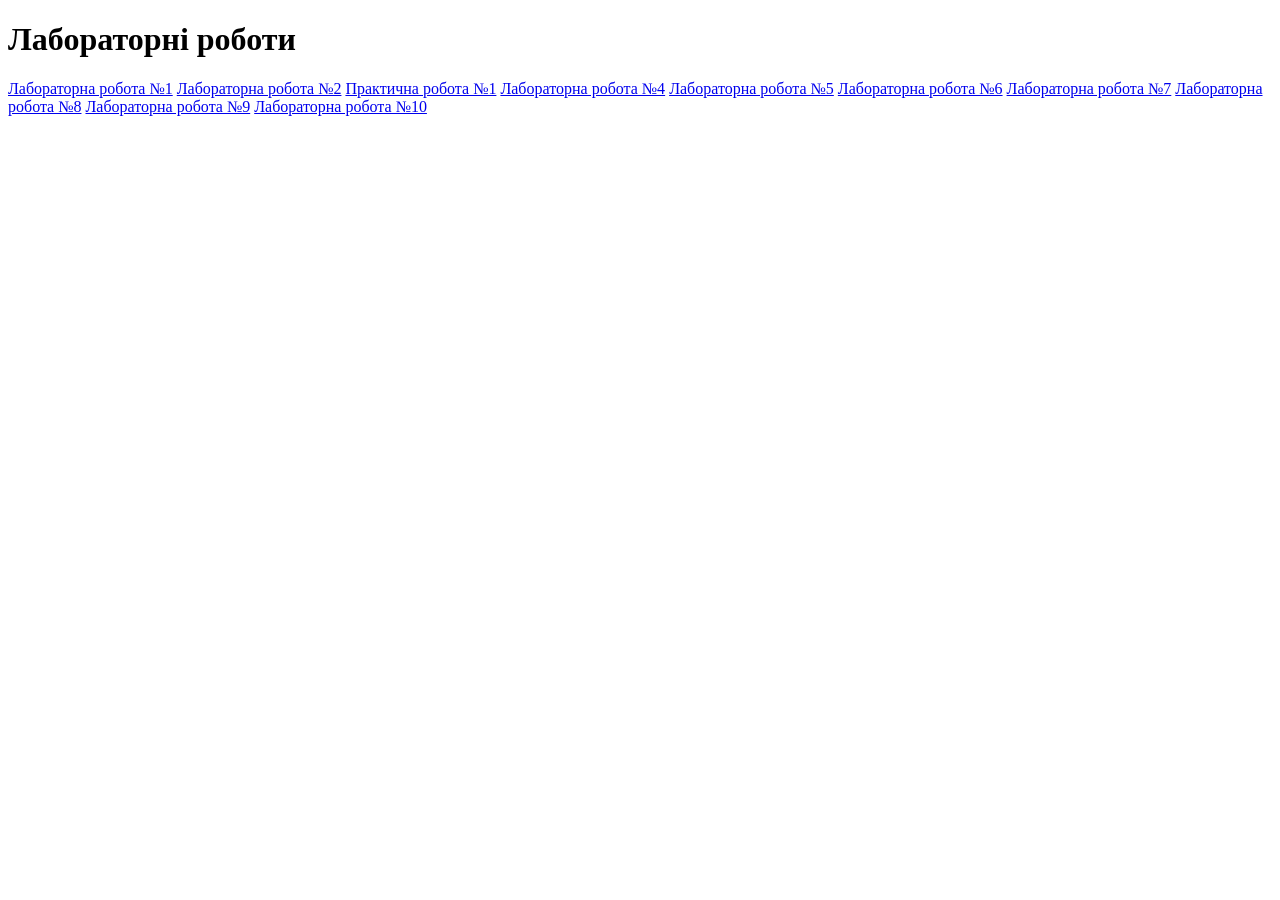
<file: index.html>
<!DOCTYPE html>
<html lang="en">
<head>
    <meta charset="UTF-8">
    <meta name="viewport" content="width=device-width, initial-scale=1.0">
    <title>Web-program</title>
</head>

<body>
    <h1>Лабораторні роботи</h1>
    <a class="btn" href="lr1/index.html">Лабораторна робота №1</a>
    <a class="btn" href="lr2/index.html">Лабораторна робота №2</a>
    <a class="btn" href="pr1/index.html">Практична робота №1</a>
    <a class="btn" href="lr4/index.html">Лабораторна робота №4</a>
    <a class="btn" href="lr5/index.html">Лабораторна робота №5</a>
    <a class="btn" href="lr6/index.html">Лабораторна робота №6</a>
    <a class="btn" href="Geolocation/myLoc.html">Лабораторна робота №7</a>
    <a class="btn" href="lr8/index.html">Лабораторна робота №8</a>
    <a class="btn" href="lr9/index.html">Лабораторна робота №9</a>
    <a class="btn" href="lr7/index.html">Лабораторна робота №10</a>
</body>
</html>
</file>
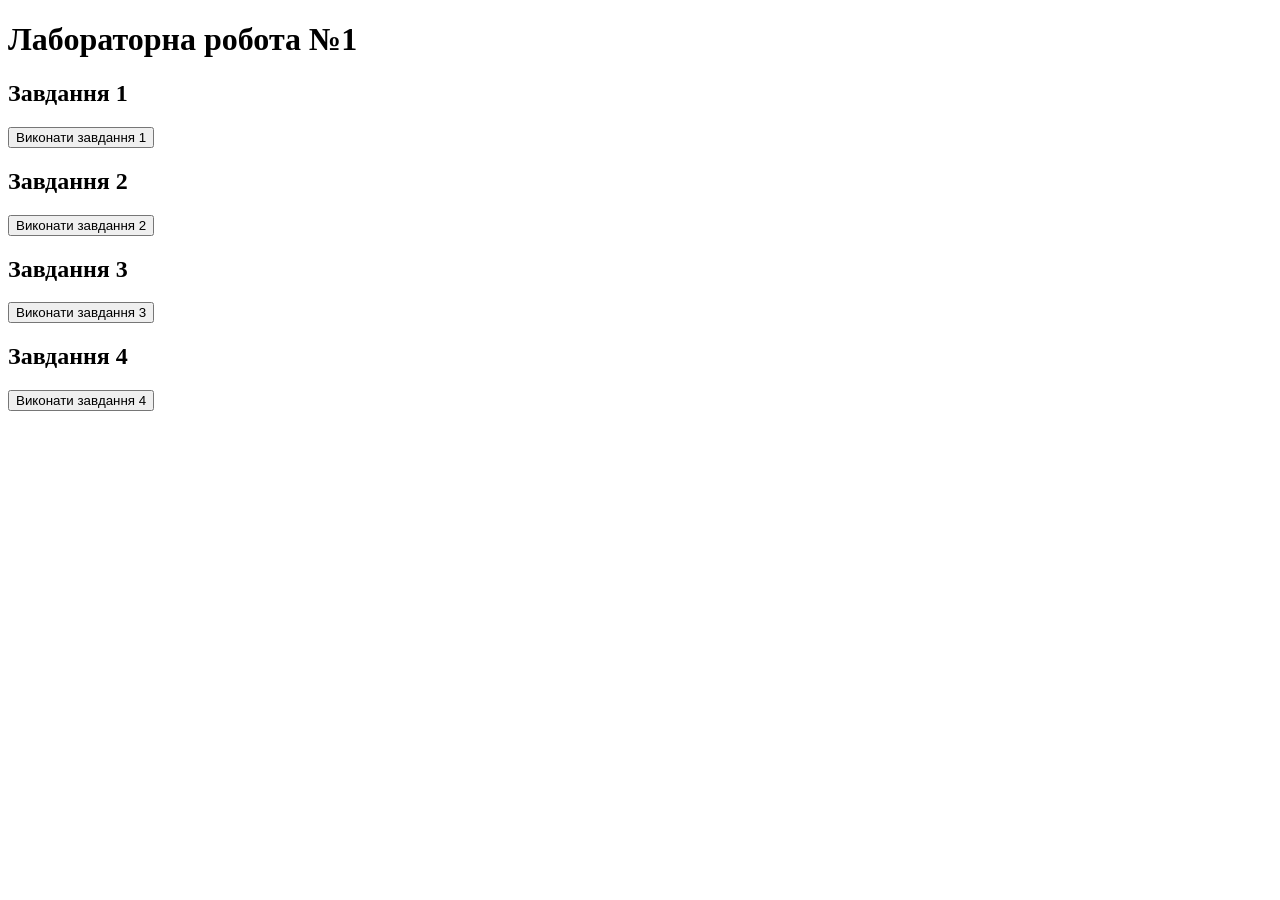
<file: lr1/index.html>
<!DOCTYPE html>
<html lang="uk">

<head>
    <meta charset="UTF-8">
    <meta name="viewport" content="width=device-width, initial-scale=1.0">
    <title>Лабораторна робота №1</title>
</head>

<body>

    <h1>Лабораторна робота №1</h1>
    <h2>Завдання 1</h2>
    <button onclick="checkNumber()">Виконати завдання 1</button>
    <p id="numberResult"></p>
    <h2>Завдання 2</h2>
    <button onclick="createPassword()">Виконати завдання 2</button>
    <div id="password"></div>
    <h2>Завдання 3</h2>
    <button onclick="calculateAverage()">Виконати завдання 3</button>
    <div id="average"></div>
    <h2>Завдання 4</h2>
    <button onclick="getStudents()">Виконати завдання 4</button>
    <div id="students"></div>


    <script>
        // Завдання 1
        function checkNumber() {
            let number = 11;
            let result = document.getElementById("numberResult");
            if (number % 2 === 0) {
                result.textContent = "Число " + number + " є парним";
                result.style.color = "green";
            } else {
                result.textContent = "Число " + number + " є непарним";
                result.style.color = "red";
            }
        }

        // Завдання 2
        function createPassword() {
            let name = "Назар";
            let number = 11;
            let password = name.substring(0, 3) + number * 2;
            document.getElementById("password").textContent =
                "Ваш пароль: " + password;
        }

        // Завдання 3
        function calculateAverage() {
            let grade1 = Number(prompt("Введіть першу оцінку:"));
            let grade2 = Number(prompt("Введіть другу оцінку:"));
            let grade3 = Number(prompt("Введіть третю оцінку:"));
            let average = (grade1 + grade2 + grade3) / 3;
            document.getElementById("average").textContent =
                "Середня оцінка: " + average.toFixed(2);
        }

        // Завдання 4
        function getStudents() {
            let count = Number(prompt("Введіть кількість студентів:"));
            let studentsBlock = document.getElementById("students");
            studentsBlock.innerHTML = "";
            for (let i = 1; i <= count; i++) {
                let surname = prompt(
                    "Введіть прізвище студента №" + i
                );
                let name = prompt(
                    "Введіть ім'я студента №" + i
                );
                let student = document.createElement("p");
                student.textContent =
                    i + ". " + surname + " " + name;

                studentsBlock.appendChild(student);
            }
        }

    </script>
</body>
</html>
</file>
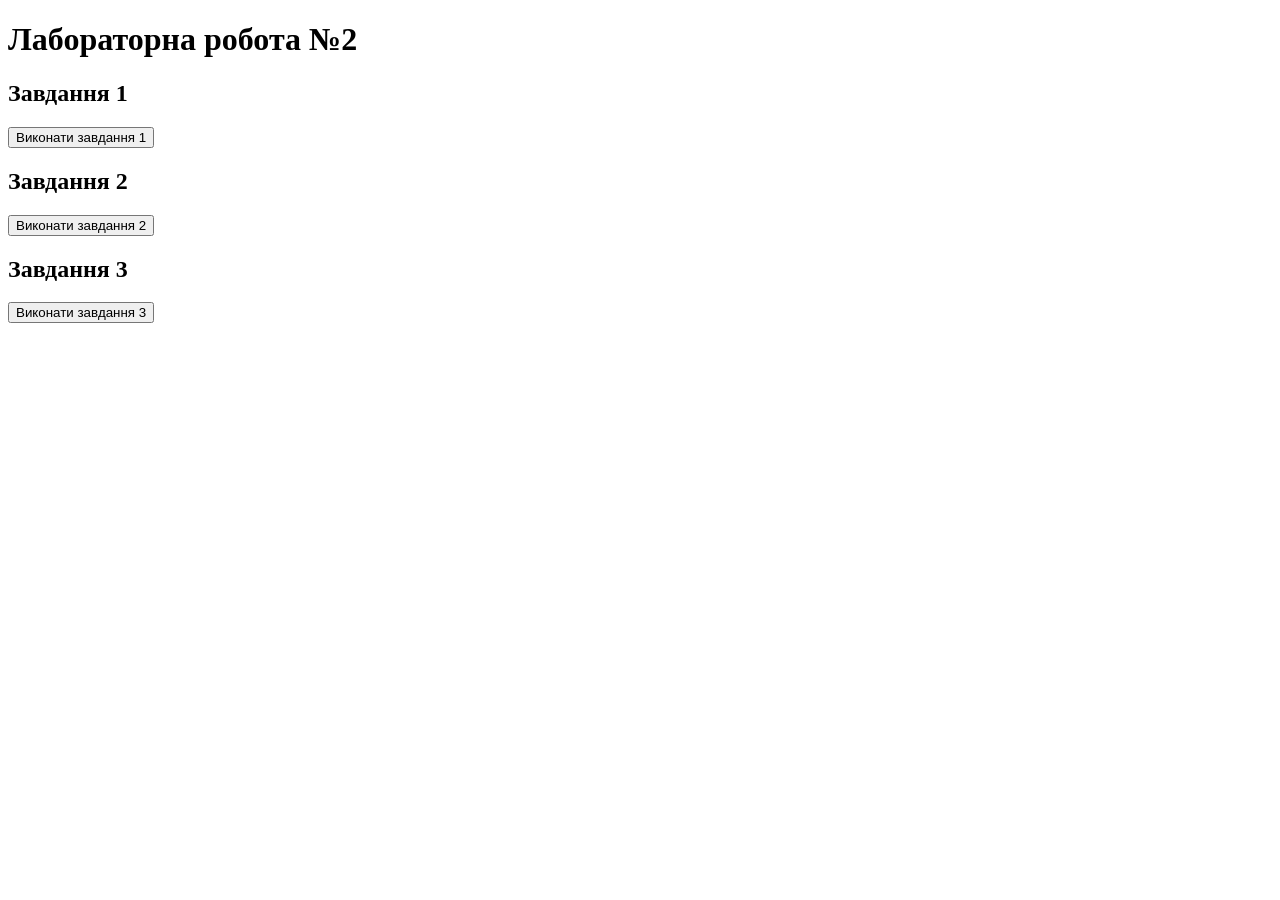
<file: lr2/index.html>
<!DOCTYPE html>
<html lang="uk">

<head>
    <meta charset="UTF-8">
    <meta name="viewport" content="width=device-width, initial-scale=1.0">
    <title>Лабораторна робота №2</title>
</head>

<body>
    <h1>Лабораторна робота №2</h1>
    
    <h2>Завдання 1</h2>
    <button onclick="task1()">Виконати завдання 1</button>

    <h2>Завдання 2</h2>
    <button onclick="task2()">Виконати завдання 2</button>
    
    <h2>Завдання 3</h2>
    <button onclick="task3()">Виконати завдання 3</button>
    
    <script src="main.js"></script>
</body>
</html>
</file>
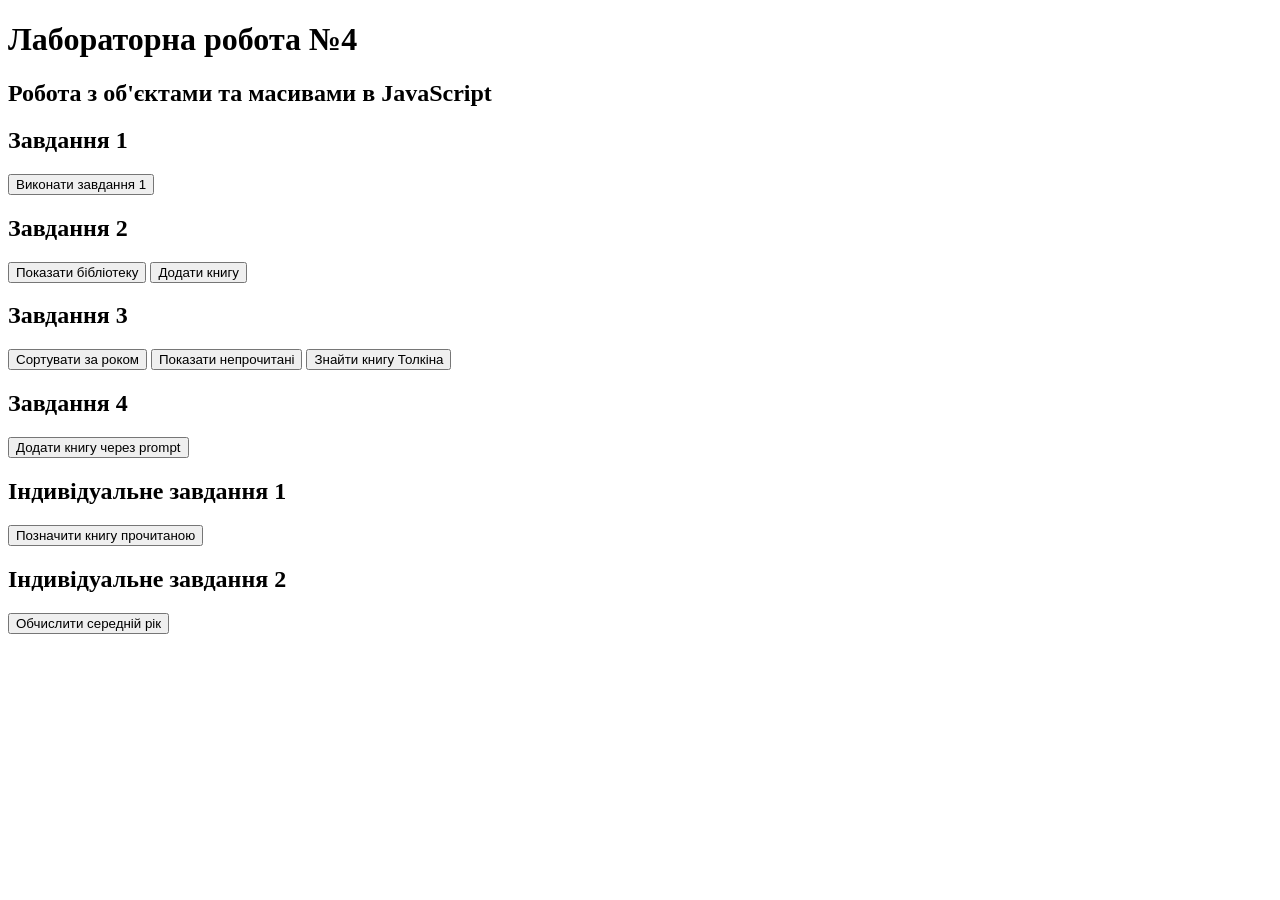
<file: lr4/index.html>
<!DOCTYPE html>
<html lang="uk">

<head>
    <meta charset="UTF-8">
    <meta name="viewport" content="width=device-width, initial-scale=1.0">
    <title>Лабораторна робота №4</title>
</head>

<body>
    <h1>Лабораторна робота №4</h1>
    <h2>Робота з об'єктами та масивами в JavaScript</h2>

    <h2>Завдання 1</h2>
    <button onclick="showBook()">
        Виконати завдання 1
    </button>

    <h2>Завдання 2</h2>
    <button onclick="showLibrary()">
        Показати бібліотеку
    </button>

    <button onclick="addExampleBook()">
        Додати книгу
    </button>

    <h2>Завдання 3</h2>
    <button onclick="sortBooks()">
        Сортувати за роком
    </button>

    <button onclick="showUnreadBooks()">
        Показати непрочитані
    </button>

    <button onclick="findTolkienBook()">
        Знайти книгу Толкіна
    </button>

    <h2>Завдання 4</h2>
    <button onclick="addBook()">
        Додати книгу через prompt
    </button>

    <h2>Індивідуальне завдання 1</h2>
    <button onclick="markBookAsRead()">
        Позначити книгу прочитаною
    </button>

    <h2>Індивідуальне завдання 2</h2>
    <button onclick="showAverageYear()">
        Обчислити середній рік
    </button>

    <div id="result"></div>

    <script src="main.js"></script>
</body>
</html>
</file>
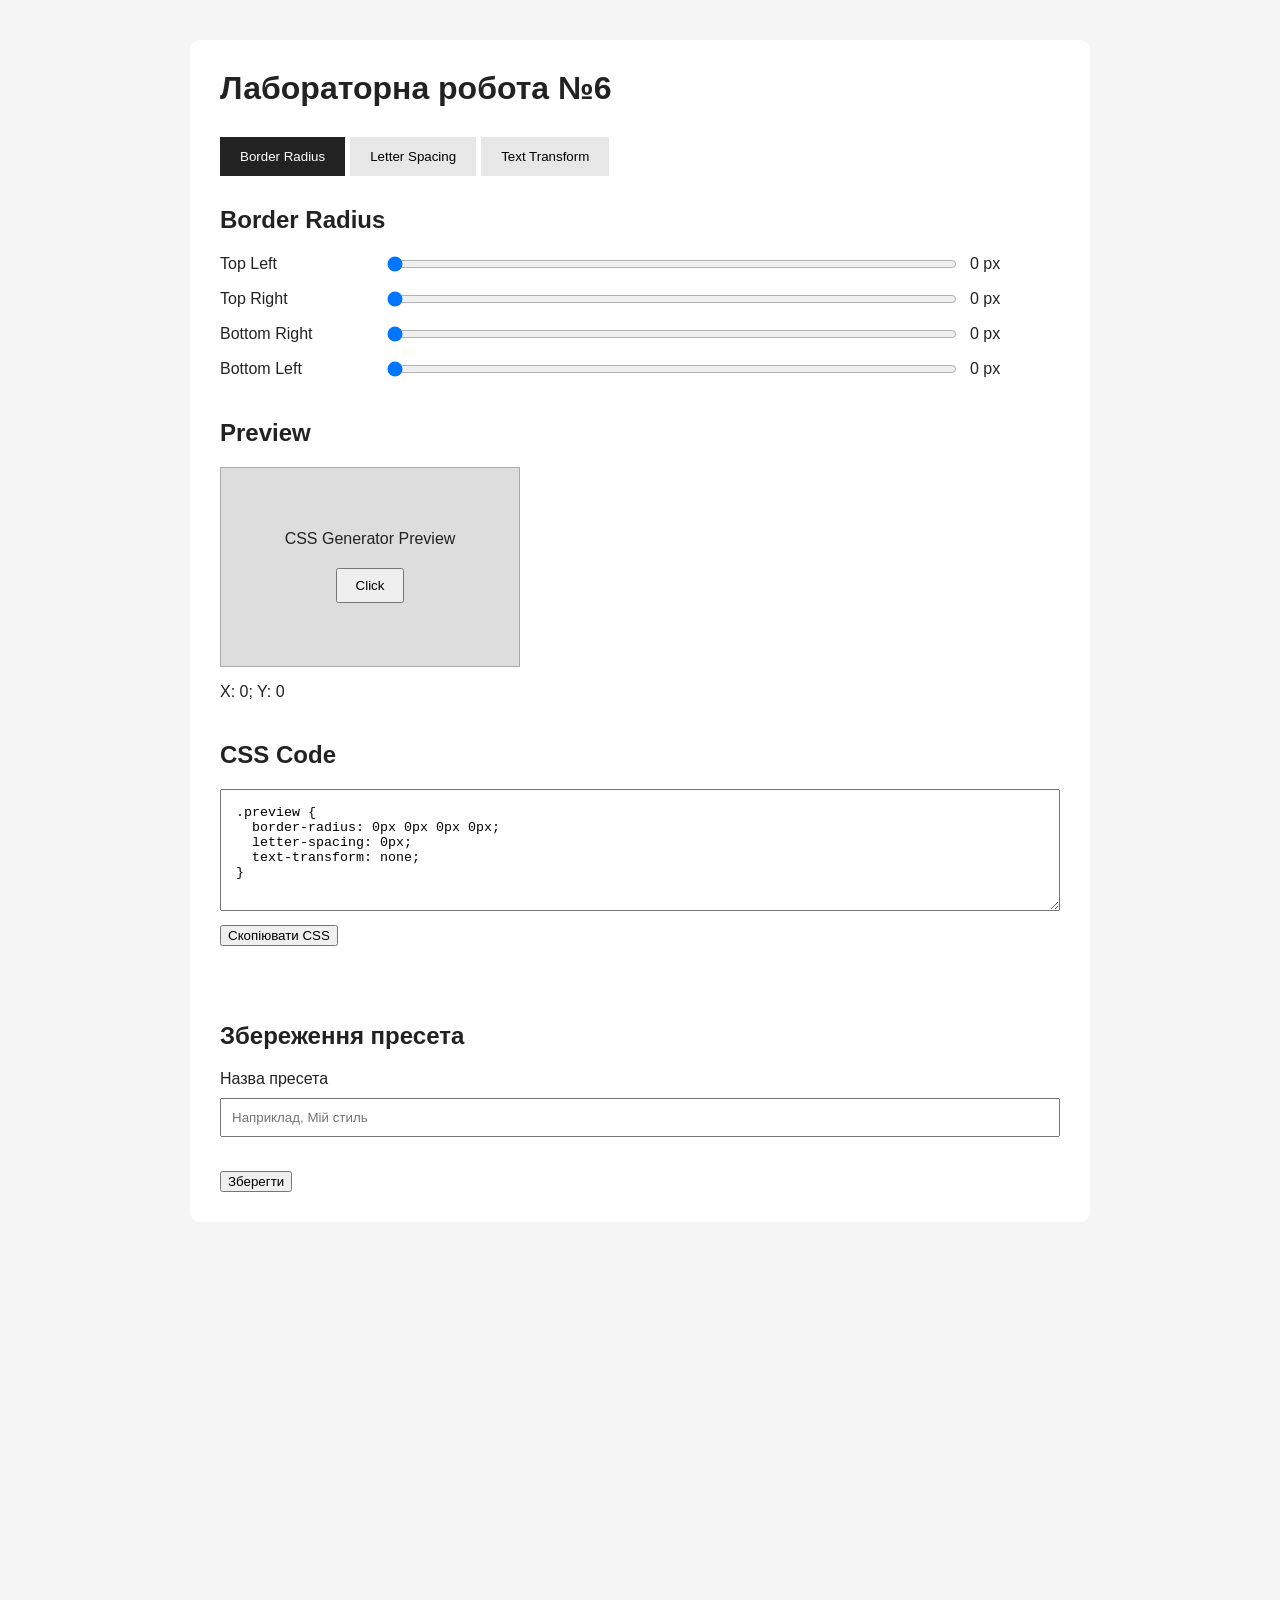
<file: lr6/index.html>
<!DOCTYPE html>
<html lang="uk">
<head>
  <meta charset="UTF-8">
  <meta name="viewport" content="width=device-width, initial-scale=1.0">
  <title>Лабораторна робота №6</title>
  <link rel="stylesheet" href="assets/styles/style.css">
  <script src="assets/js/main.js" defer></script>
</head>
<body>
  <main class="generator">
    <h1>Лабораторна робота №6</h1>
    <div class="tabs" id="tabs">
      <button class="tab active" type="button" data-tab="radius">Border Radius</button>
      <button class="tab" type="button" data-tab="property-2">Letter Spacing</button>
      <button class="tab" type="button" data-tab="property-3">Text Transform</button>
    </div>

    <div class="tab-content active" data-content="radius">
      <h2>Border Radius</h2>
      <div class="control">
        <label for="top-left">Top Left</label>
        <input id="top-left" type="range" min="0" max="100" value="0">
        <span id="top-left-value">0 px</span>
      </div>

      <div class="control">
        <label for="top-right">Top Right</label>
        <input id="top-right" type="range" min="0" max="100" value="0">
        <span id="top-right-value">0 px</span>
      </div>

      <div class="control">
        <label for="bottom-right">Bottom Right</label>
        <input id="bottom-right" type="range" min="0" max="100" value="0">
        <span id="bottom-right-value">0 px</span>
      </div>
      <div class="control">
        <label for="bottom-left">Bottom Left</label>
        <input id="bottom-left" type="range" min="0" max="100" value="0">
        <span id="bottom-left-value">0 px</span>
      </div>
    </div>

    <div class="tab-content" data-content="property-2">
      <h2>Letter Spacing</h2>
      <div class="control">
        <label for="letter-spacing">Letter spacing</label>
        <input id="letter-spacing" type="range" min="-2" max="20" value="0">
        <span id="letter-spacing-value">0 px</span>
      </div>
    </div>

    <div class="tab-content" data-content="property-3">
      <h2>Text Transform</h2>
      <div class="control">
        <label for="text-transform">Text transform</label>
        <select id="text-transform">
          <option value="none">none</option>
          <option value="uppercase">uppercase</option>
          <option value="lowercase">lowercase</option>
          <option value="capitalize">capitalize</option>
        </select>
        <span></span>
      </div>
    </div>

    <section class="preview-section">
      <h2>Preview</h2>
      <div id="preview" class="preview">
        <span>CSS Generator Preview</span>
        <button id="preview-button" type="button">Click</button>
      </div>
      <p id="coordinates">X: 0; Y: 0</p>
    </section>
    <section class="result">
      <h2>CSS Code</h2>
      <textarea id="css-code" rows="6" readonly></textarea>
      <button id="copy-button" type="button">
        Скопіювати CSS
      </button>
      <p id="copy-message" aria-live="polite"></p>
    </section>
    <form id="preset-form">
      <h2>Збереження пресета</h2>
      <label for="preset-name">Назва пресета</label>
      <input id="preset-name" type="text" placeholder="Наприклад, Мій стиль">
      <span id="preset-error" aria-live="polite"></span>
      <button type="submit">Зберегти</button>
    </form>
  </main>
  <button id="scroll-top" type="button" aria-label="Повернутися вгору">↑</button>
</body>
</html>
</file>
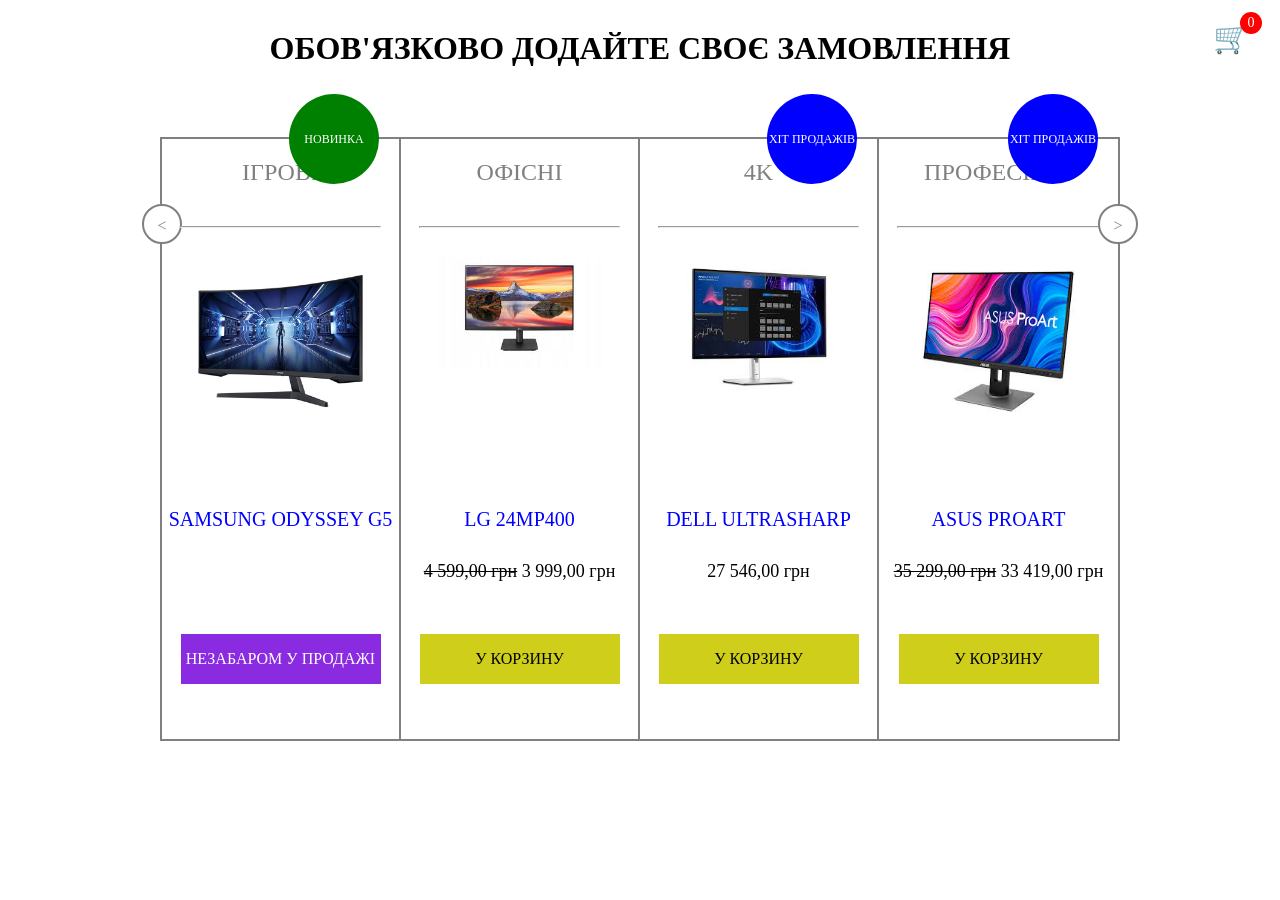
<file: lr7/index.html>
<!DOCTYPE html>
<html lang="en">

<head>
        <meta charset="UTF-8">
        <meta name="viewport" content="width=device-width, initial-scale=1.0">
        <title>Document</title>
        <link rel="stylesheet" href="styles/style.css">
</head>

<body>
        <div class="cart-icon" id="cartIcon">🛒<span id="cartCount">0</span>
        </div>
        <h1>обов'язково додайте своє замовлення</h1>
        <div class="wrap">
                <div class="swipe swipe_left">&lt;</div>
                <div class="card card_gaming_monitor">
                        <div class="bage bage_gaming_monitor">новинка</div>
                        <div class="category"><a href="https://hard.rozetka.com.ua/ua/monitors/c80089/preset=game/"
                                        target="_blank">ігрові</a></div>
                        <hr>
                        <div class="image">
                                <a href="img/samsung_odyssey_G5.jpg"><img src="img/samsung_odyssey_G5.jpg"
                                                alt="Фото ігрового монітора"></a>
                        </div>
                        <div class="name"><a
                                        href="https://hard.rozetka.com.ua/ua/copy-samsung-ls27fg500eixua/p563378238/"
                                        target="_blank">samsung
                                        odyssey g5</a></div>
                        <div class="price"></div>
                        <div class="btn block">незабаром у продажі</div>
                </div>

                <div class="card card_office_monitor">
                        <div class="category"><a
                                        href="https://rozetka.com.ua/ua/search/?text=%D0%BE%D1%84%D1%96%D1%81%D0%BD%D1%96%20%D0%BC%D0%BE%D0%BD%D1%96%D1%82%D0%BE%D1%80%D0%B8"
                                        target="_blank">офісні</a></div>
                        <hr>
                        <div class="image">
                                <a href="img/lg_24mp400.jpeg"><img src="img/lg_24mp400.jpeg"
                                                alt="Фото офісного монітора"></a>
                        </div>
                        <div class="name"><a href="https://hard.rozetka.com.ua/ua/lg_24mp400_b/p313675246/"
                                        target="_blank">lg
                                        24mp400</a></div>
                        <div class="price"><s>4 599,00 грн</s> 3 999,00 грн</div>
                        <div class="btn" data-product="lg">у корзину</div>
                </div>

                <div class="card card_4K_monitor">
                        <div class="bage bage_4K_monitor">хіт продажів</div>
                        <div class="category"><a href="https://hard.rozetka.com.ua/ua/monitors/c80089/21368=102250/"
                                        target="_blank">4k</a></div>
                        <hr>
                        <div class="image">
                                <a href="img/dell_ultra_sharp.jpeg"><img src="img/dell_ultra_sharp.jpeg"
                                                alt="Фото 4К монітора"></a>
                        </div>
                        <div class="name"><a href="https://hard.rozetka.com.ua/ua/dell-210-bqtl/p528203639/"
                                        target="_blank">dell
                                        ultrasharp</a>
                        </div>
                        <div class="price">27 546,00 грн</div>
                        <div class="btn" data-product="dell">у корзину</div>
                </div>

                <div class="card card_professional_monitor">
                        <div class="bage bage_professional_monitor">хіт продажів</div>
                        <div class="category"><a
                                        href="https://rozetka.com.ua/ua/search/?text=%D0%BF%D1%80%D0%BE%D1%84%D0%B5%D1%81%D1%96%D0%B9%D0%BD%D0%B8%D0%B9%20%D0%BC%D0%BE%D0%BD%D1%96%D1%82%D0%BE%D1%80"
                                        target="_blank">професійні</a></div>
                        <hr>
                        <div class="image">
                                <a href="img/asus.jpeg"><img src="img/asus.jpeg" alt="Фото професійного монітора"></a>
                        </div>
                        <div class="name"><a href="https://hard.rozetka.com.ua/ua/asus-90lm0al0-b01k70/p461298904/"
                                        target="_blank">asus proart</a>
                        </div>
                        <div class="price"><s>35 299,00 грн</s> 33 419,00 грн</div>
                        <div class="btn" data-product="asus">у корзину</div>
                </div>
                <div class="swipe swipe_right">&gt;</div>
        </div>
        <div class="modal" id="modal">
                <div class="modal-content" id="modalContent"></div>
        </div>

        <script src="js/script.js"></script>
</body>

</html>
</file>
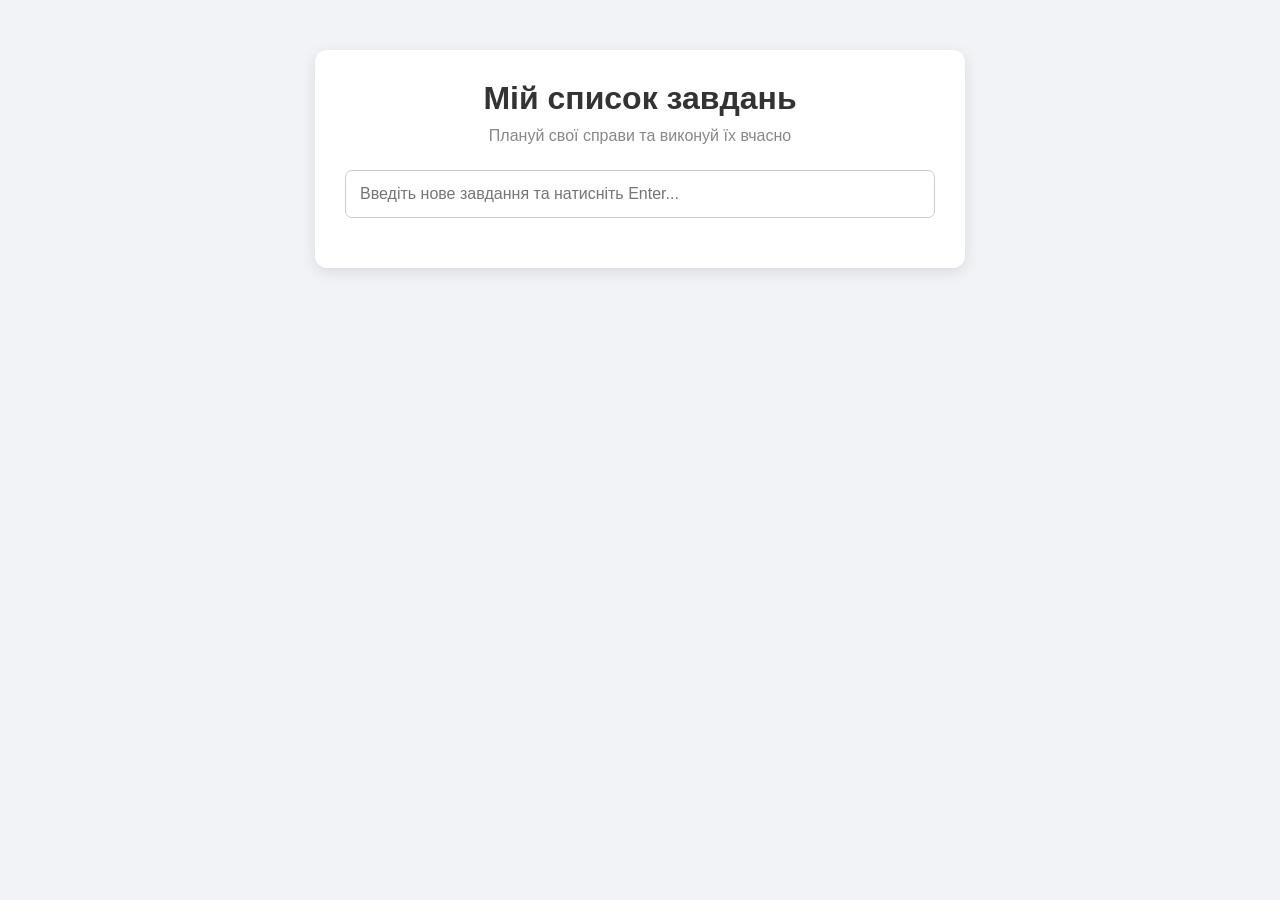
<file: lr8/index.html>
<!DOCTYPE html>
<html lang="uk">
<head>
    <meta charset="UTF-8">
    <meta name="viewport" content="width=device-width, initial-scale=1.0">
    <title>Lr 8</title>
    <link rel="stylesheet" href="style.css">
</head>
<body>
    <div class="container">
        <h1>Мій список завдань</h1>
        <p class="subtitle">Плануй свої справи та виконуй їх вчасно</p>
        <input type="text" id="taskInput" placeholder="Введіть нове завдання та натисніть Enter...">
        <ul id="taskList"></ul>
    </div>
    <script src="script.js"></script>
</body>
</html>
</file>
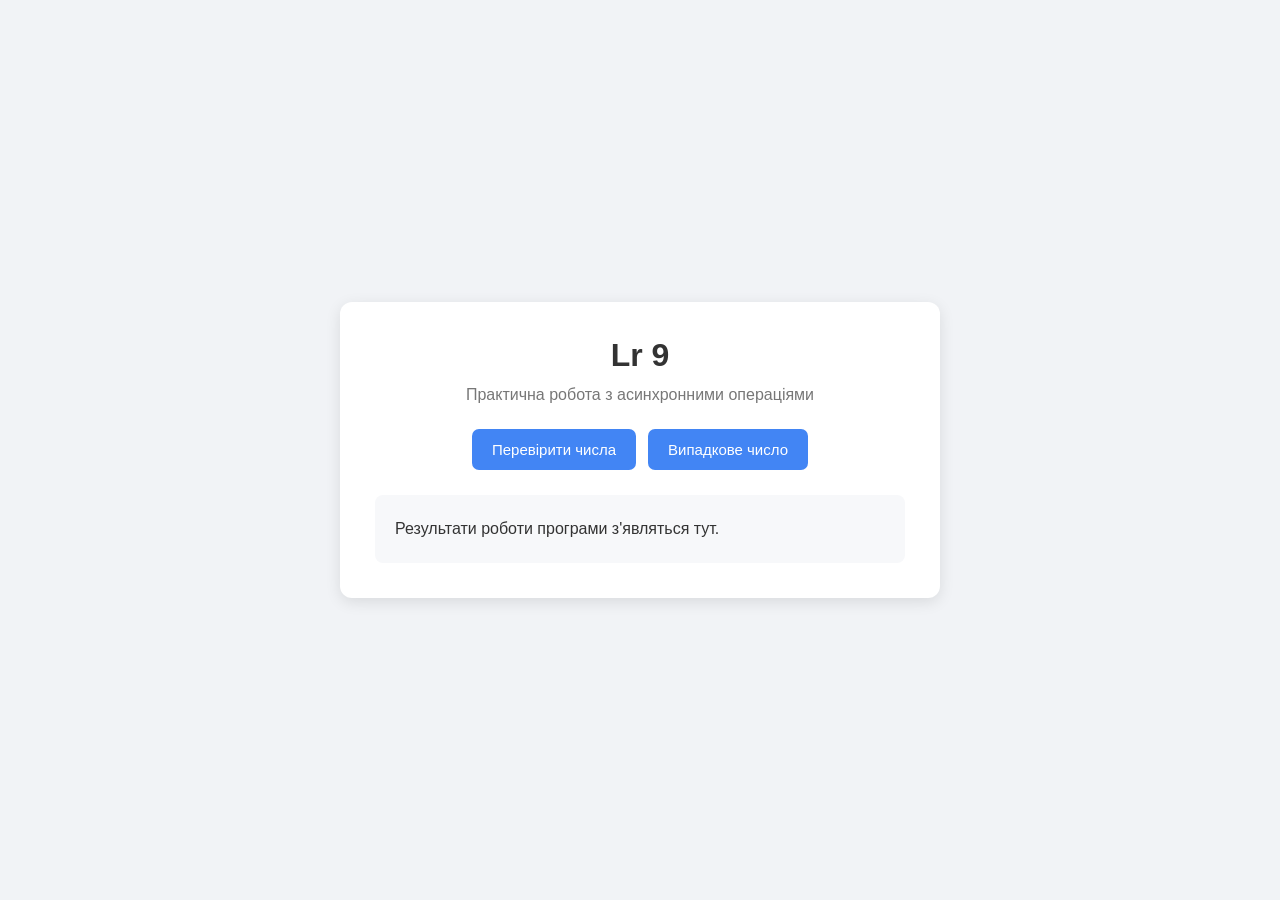
<file: lr9/index.html>
<!DOCTYPE html>
<html lang="uk">
<head>
    <meta charset="UTF-8">
    <meta name="viewport" content="width=device-width, initial-scale=1.0">
    <title>Lr 9</title>
    <link rel="stylesheet" href="style.css">
</head>
<body>
    <div class="container">
        <h1>Lr 9</h1>
        <p>Практична робота з асинхронними операціями</p>
        <div class="buttons">
            <button id="checkButton">Перевірити числа</button>
            <button id="randomButton">Випадкове число</button>
        </div>
        <div id="loader" style="display: none;">Завантаження...</div>
        <div id="result">Результати роботи програми з'являться тут.</div>
    </div>
    <script src="script.js"></script>
</body>
</html>
</file>
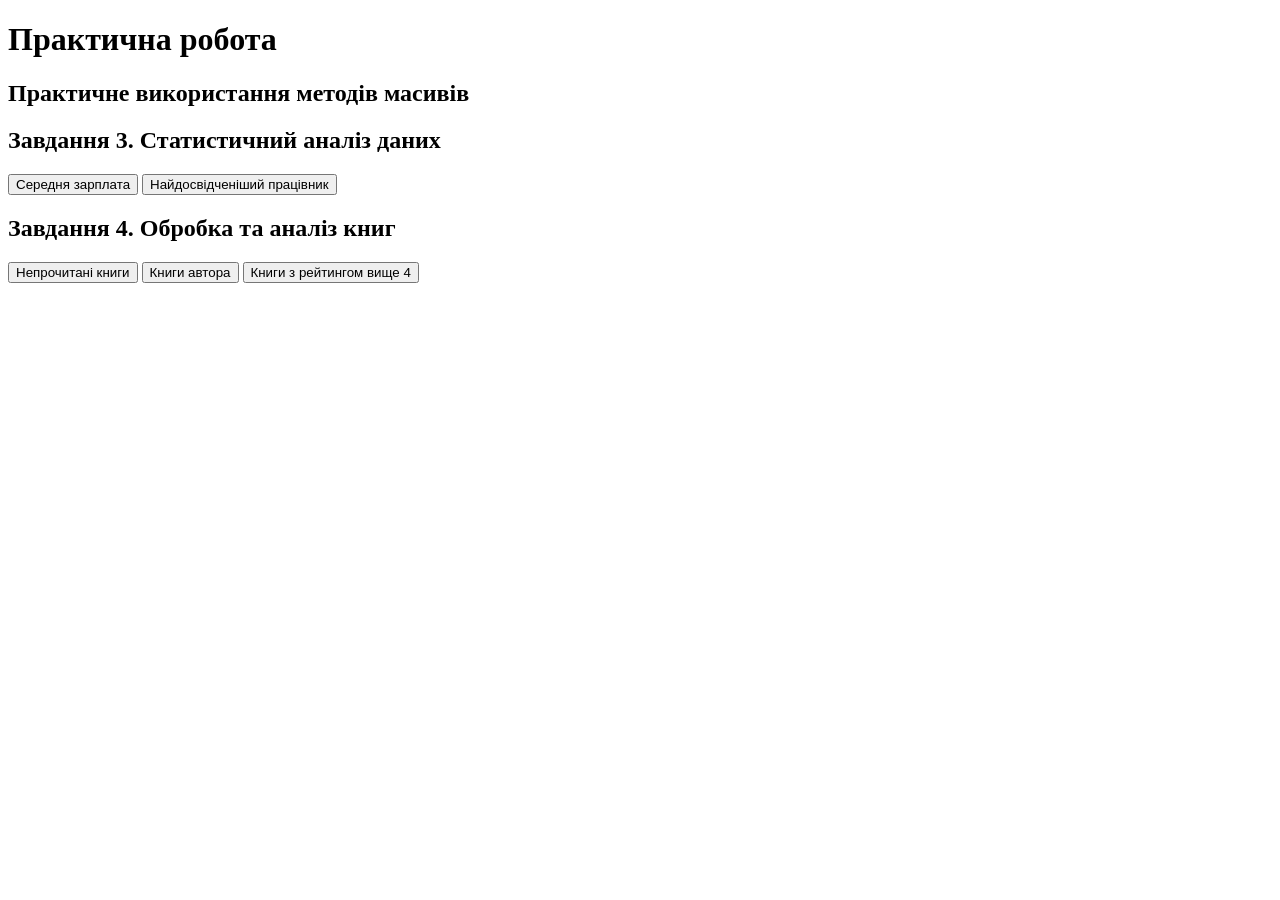
<file: pr1/index.html>
<!DOCTYPE html>
<html lang="uk">

<head>
    <meta charset="UTF-8">
    <meta name="viewport" content="width=device-width, initial-scale=1.0">
    <title>Практична робота №1</title>
</head>
<body>

    <h1>Практична робота</h1>
    <h2>Практичне використання методів масивів</h2>

    <h2>Завдання 3. Статистичний аналіз даних</h2>
    <button onclick="showAverageSalary()">Середня зарплата</button>
    <button onclick="showMostExperiencedEmployee()">Найдосвідченіший працівник</button>

    <div id="employeesResult"></div>
    <h2>Завдання 4. Обробка та аналіз книг</h2>
    <button onclick="showUnreadBooks()">Непрочитані книги</button>
    <button onclick="showBooksByAuthor()">Книги автора</button>
    <button onclick="showTopRatedBooks()">Книги з рейтингом вище 4</button>
    <div id="booksResult"></div>

    <script src="js/main.js"></script>
</body>
</html>
</file>
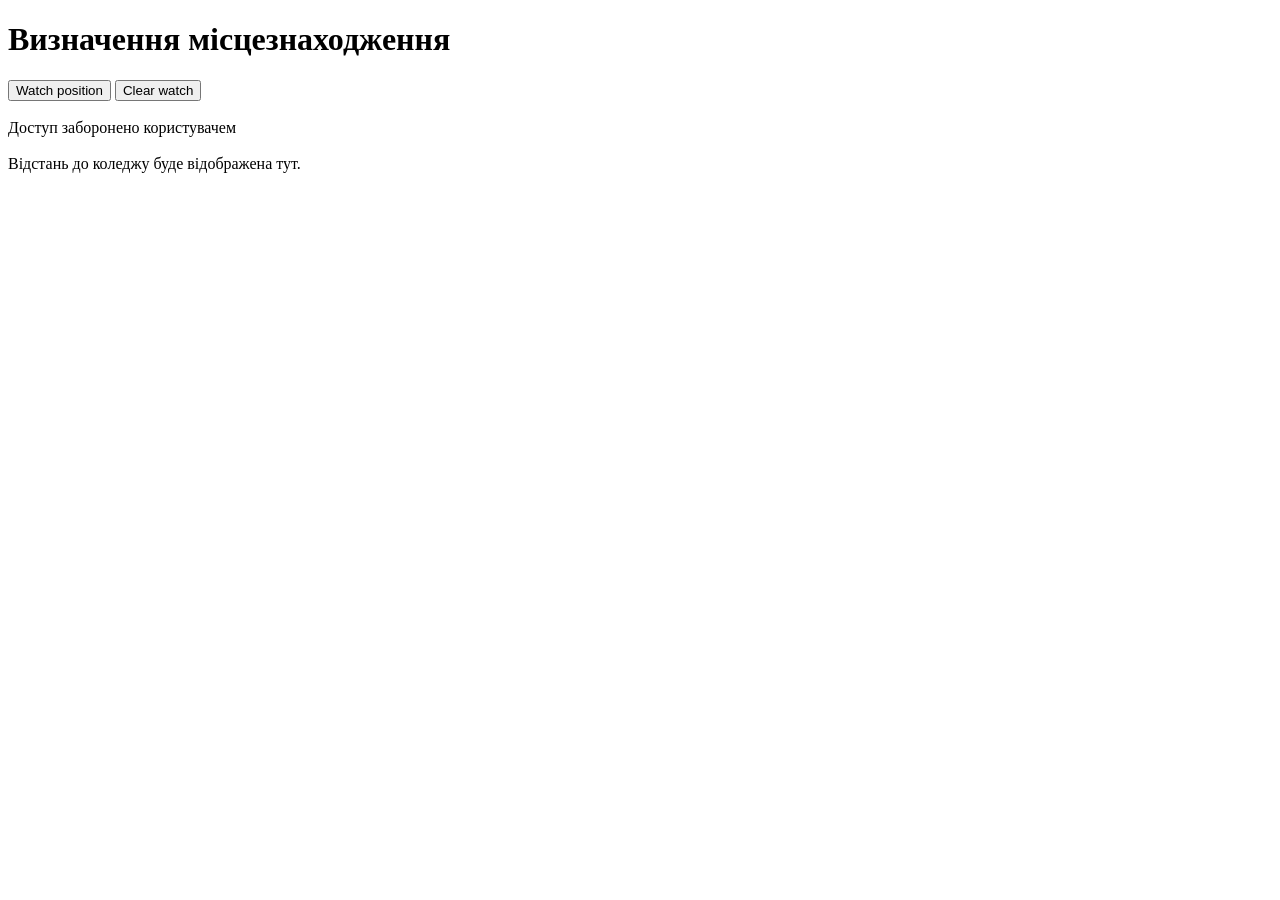
<file: Geolocation/myLoc.html>
<!DOCTYPE html>
<html lang="uk">

<head>
    <meta charset="UTF-8">
    <meta name="viewport" content="width=device-width, initial-scale=1.0">
    <title>Lr 7</title>
</head>

<body>
    <h1>Визначення місцезнаходження</h1>

    <form>
        <input type="button" id="watch" value="Watch position">
        <input type="button" id="clearWatch" value="Clear watch">
    </form>

    <br>
    <div id="location">
        Ваше місцезнаходження буде відображено тут.
    </div>
    <br>

    <div id="distance">
        Відстань до коледжу буде відображена тут.
    </div>
    <script src="myLoc.js"></script>
</body>

</html>
</file>
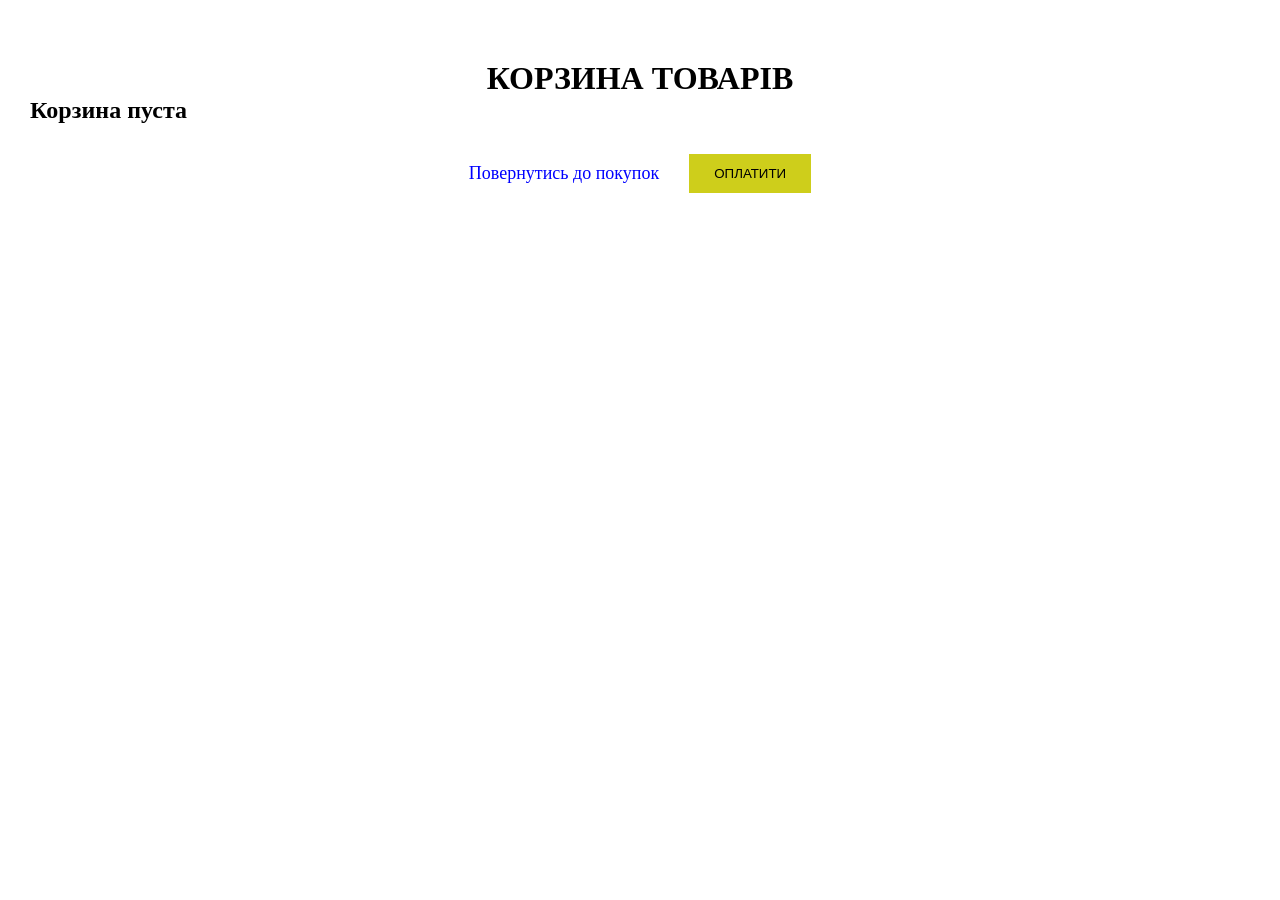
<file: lr7/cart.html>
<!DOCTYPE html>
<html lang="uk">

<head>
    <meta charset="UTF-8">
    <meta name="viewport" content="width=device-width, initial-scale=1.0">
    <title>Корзина товарів</title>
    <link rel="stylesheet" href="styles/style.css">
</head>

<body class="cart-page">
    <h1>Корзина товарів</h1>
    <div id="cartItems"></div>
    <div class="cart-total" id="cartTotal"></div>
    <div class="cart-actions">
        <a href="index.html">Повернутись до покупок</a>
        <button id="payButton">Оплатити</button>
    </div>
    <script src="js/cart.js"></script>
</body>
</html>
</file>
<file: lr6/assets/styles/style.css>
* {
  box-sizing: border-box;
}

body {
  margin: 0;
  padding: 40px 20px 500px;
  font-family: Arial, sans-serif;
  background: #f5f5f5;
  color: #222;
}

.generator {
  max-width: 900px;
  margin: 0 auto;
  padding: 30px;
  background: #fff;
  border-radius: 10px;
}

h1 {
  margin-top: 0;
}

.tabs {
  display: flex;
  flex-wrap: wrap;
  gap: 5px;
  margin: 30px 0;
}

.tab {
  padding: 12px 20px;
  border: 0;
  background: #e7e7e7;
  cursor: pointer;
}

.tab.active {
  background: #222;
  color: #fff;
}

.tab-content {
  display: none;
}

.tab-content.active {
  display: block;
}

.control {
  display: grid;
  grid-template-columns: 150px 1fr 90px;
  gap: 15px;
  align-items: center;
  margin-bottom: 15px;
}

.control input[type="range"] {
  width: 100%;
}

.control select {
  padding: 8px;
}

.preview-section,
.result {
  margin-top: 40px;
}

.preview {
  width: 300px;
  min-height: 200px;
  display: flex;
  flex-direction: column;
  gap: 20px;
  align-items: center;
  justify-content: center;
  margin-top: 20px;
  padding: 20px;
  background: #ddd;
  border: 1px solid #aaa;
}

.preview button {
  padding: 8px 18px;
  cursor: pointer;
}

.preview.hovered {
  outline: 3px solid #333;
}

#css-code {
  width: 100%;
  padding: 15px;
  resize: vertical;
}

#copy-button {
  margin-top: 10px;
}

#copy-message {
  min-height: 20px;
}

#preset-form {
  margin-top: 40px;
}

#preset-form input {
  display: block;
  width: 100%;
  padding: 10px;
  margin: 10px 0;
}

#preset-form input.focused {
  outline: 2px solid #333;
}

#preset-form input.error {
  border: 2px solid red;
}

#preset-error {
  display: block;
  min-height: 24px;
  color: red;
}

#scroll-top {
  position: fixed;
  right: 30px;
  bottom: 30px;
  display: none;
  width: 50px;
  height: 50px;
  border: 0;
  border-radius: 50%;
  background: #222;
  color: white;
  font-size: 24px;
  cursor: pointer;
}

#scroll-top.visible {
  display: block;
}

@media (max-width: 600px) {
  body {
    padding: 15px 10px 300px;
  }

  .generator {
    padding: 18px;
  }

  .control {
    grid-template-columns: 1fr;
    gap: 6px;
  }

  .preview {
    max-width: 100%;
  }
}
</file>
<file: lr7/styles/style.css>
* {
    margin: 0;
    padding: 0;
    box-sizing: border-box;
}

img {
    width: 100%;
}

h1 {
    text-align: center;
    text-transform: uppercase;
    margin: 30px auto 0;
}

.wrap {
    width: 75%;
    min-height: 600px;
    position: relative;
    margin: 70px auto 0;
    border: 2px solid grey;
}

.wrap::after {
    content: '';
    display: block;
    clear: both;
}

div.card {
    width: 25%;
    position: relative;
    float: left;
    margin: 0 auto;
    min-height: 600px;
}

div.card:not(:nth-child(5)) {
    border-right: 2px solid grey;
}

.category {
    width: 100%;
    height: auto;
}

.category a {
    display: block;
    text-align: center;
    text-transform: uppercase;
    text-decoration: none;
    color: grey;
    font-size: 24px;
    margin: 0 auto;
    padding: 20px 40px;
}

hr {
    width: 85%;
    margin: 20px auto 0;
}

.swipe {
    position: absolute;
    width: 40px;
    height: 40px;
    border: 2px solid grey;
    border-radius: 50%;
    color: gray;
    text-align: center;
    line-height: 40px;
    top: 65px;
    background-color: white;
}

.swipe:hover {
    background-color: grey;
    cursor: pointer;
    color: black;
}

.swipe_left {
    left: -20px;
}

.swipe_right {
    right: -20px;
}

.image {
    width: 70%;
    height: 250px;
    margin: 30px auto 0;
}

.name {
    width: 100%;
}

.name a {
    display: block;
    text-align: center;
    text-transform: uppercase;
    text-decoration: none;
    color: blue;
    font-size: 20px;
    margin: 0 auto;
}

.price {
    min-height: 40px;
    width: 100%;
    text-align: center;
    color: black;
    font-size: 18px;
    margin: 30px auto 0;
}

.btn {
    width: 200px;
    height: 50px;
    background-color: rgb(206, 206, 27);
    text-align: center;
    line-height: 50px;
    text-transform: uppercase;
    position: absolute;
    bottom: 30px;   
    left: 50%;
    right: 50%;
    transform: translate(-50%, -50%);
}

.block {
    background-color: blueviolet;
    color: white;
}

.btn:hover:not(.block) {
    background-color: rgb(216, 29, 116);
    cursor: pointer;
}

.btn:active:not(.block) {
    background-color: black;
    color: white;
}

.bage {
    position: absolute;
    min-width: 90px;
    min-height: 90px;
    border-radius: 50%;
    text-align: center;
    color: white;
    line-height: 90px;
    top: -45px;
    right: 20px;
    font-size: 12px;
    text-transform: uppercase;
}

.bage_gaming_monitor {
    background-color: green;
}

.bage_4K_monitor,
.bage_professional_monitor {
    background-color: blue;
}

.cart-icon {
    position: absolute;
    top: 20px;
    right: 30px;
    font-size: 30px;
    cursor: pointer;
}

.cart-icon span {
    position: absolute;
    top: -8px;
    right: -12px;
    background-color: red;
    color: white;
    border-radius: 50%;
    width: 22px;
    height: 22px;
    font-size: 14px;
    text-align: center;
    line-height: 22px;
}

.modal {
    display: none;
    position: fixed;
    z-index: 10;
    left: 0;
    top: 0;
    width: 100%;
    height: 100%;
    background-color: rgba(0, 0, 0, 0.5);
}

.modal-content {
    background-color: white;
    width: 350px;
    padding: 30px;
    margin: 15% auto;
    text-align: center;
    border-radius: 10px;
}

.modal-content h2 {
    margin-bottom: 20px;
}

.modal-content input {
    width: 80px;
    padding: 8px;
    margin: 15px;
}

.modal-content button {
    padding: 10px 15px;
    margin: 5px;
    border: none;
    background-color: rgb(206, 206, 27);
    cursor: pointer;
}

.modal-content button:hover {
    background-color: rgb(216, 29, 116);
    color: white;
}

.cart-page {
    padding: 30px;
}

.cart-product {
    display: flex;
    align-items: center;
    gap: 30px;
    width: 70%;
    margin: 30px auto;
    padding: 20px;
    border: 1px solid grey;
}

.cart-product img {
    width: 180px;
    height: 150px;
    object-fit: contain;
}

.cart-product h2 {
    margin-bottom: 15px;
}

.cart-product p {
    margin: 8px 0;
}

.remove-button {
    padding: 8px 15px;
    margin-top: 10px;
    background-color: rgb(216, 29, 116);
    color: white;
    border: none;
    cursor: pointer;
}

.cart-total {
    text-align: center;
    font-size: 24px;
    font-weight: bold;
    margin: 30px;
}

.cart-actions {
    display: flex;
    justify-content: center;
    align-items: center;
    gap: 30px;
    margin-top: 30px;
}

.cart-actions a {
    text-decoration: none;
    color: blue;
    font-size: 18px;
}

.cart-actions button {
    padding: 12px 25px;
    background-color: rgb(206, 206, 27);
    border: none;
    cursor: pointer;
    text-transform: uppercase;
}
</file>
<file: lr8/style.css>
* {
    margin: 0;
    padding: 0;
    box-sizing: border-box;
}

body {
    font-family: Arial, sans-serif;
    background: #f1f3f6;
    min-height: 100vh;
    padding: 50px 15px;
}

.container {
    max-width: 650px;
    margin: 0 auto;
    background: white;
    padding: 30px;
    border-radius: 12px;
    box-shadow: 0 4px 15px rgba(0, 0, 0, 0.1);
}

h1 {
    text-align: center;
    color: #333;
    margin-bottom: 10px;
}

.subtitle {
    text-align: center;
    color: #888;
    margin-bottom: 25px;
}

#taskInput {
    width: 100%;
    padding: 14px;
    border: 1px solid #ccc;
    border-radius: 7px;
    font-size: 16px;
    outline: none;
    margin-bottom: 20px;
}

#taskInput:focus {
    border-color: #4285f4;
}

#taskList {
    list-style: none;
}

.task {
    display: flex;
    align-items: center;
    gap: 12px;
    padding: 14px 10px;
    border-bottom: 1px solid #eee;
}

.task-checkbox {
    width: 18px;
    height: 18px;
    cursor: pointer;
}

.task-content {
    flex: 1;
    min-width: 0;
}

.task-text {
    color: #333;
    font-size: 16px;
    cursor: pointer;
    overflow-wrap: anywhere;
}

.task-date {
    display: block;
    color: #999;
    font-size: 12px;
    margin-top: 5px;
}

.completed .task-text {
    color: #aaa;
    text-decoration: line-through;
}

.delete-btn {
    border: none;
    background: none;
    color: #e74c3c;
    font-size: 24px;
    cursor: pointer;
    padding: 0 5px;
}

.delete-btn:hover {
    color: #a93226;
}

.edit-input {
    width: 100%;
    padding: 8px;
    font-size: 16px;
    border: 1px solid #4285f4;
    border-radius: 5px;
    outline: none;
}
</file>
<file: lr9/style.css>
* {
    margin: 0;
    padding: 0;
    box-sizing: border-box;
}

body {
    font-family: Arial, sans-serif;
    background: #f1f3f6;
    min-height: 100vh;
    display: flex;
    justify-content: center;
    align-items: center;
    padding: 20px;
}

.container {
    width: 100%;
    max-width: 600px;
    background: white;
    padding: 35px;
    border-radius: 12px;
    box-shadow: 0 4px 15px rgba(0, 0, 0, 0.1);
    text-align: center;
}

h1 {
    color: #333;
    margin-bottom: 12px;
}

p {
    color: #777;
    margin-bottom: 25px;
}

.buttons {
    display: flex;
    justify-content: center;
    gap: 12px;
    flex-wrap: wrap;
    margin-bottom: 25px;
}

button {
    padding: 12px 20px;
    border: none;
    border-radius: 7px;
    background: #4285f4;
    color: white;
    font-size: 15px;
    cursor: pointer;
}

button:hover {
    background: #2868cc;
}

button:disabled {
    background: #999;
    cursor: not-allowed;
}

#loader {
    color: #4285f4;
    font-size: 18px;
    margin: 20px 0;
    font-weight: bold;
}

#result {
    background: #f7f8fa;
    padding: 20px;
    border-radius: 8px;
    color: #333;
    text-align: left;
    line-height: 1.8;
    min-height: 60px;
}

.success {
    color: green;
}

.error {
    color: #d93025;
}
</file>
